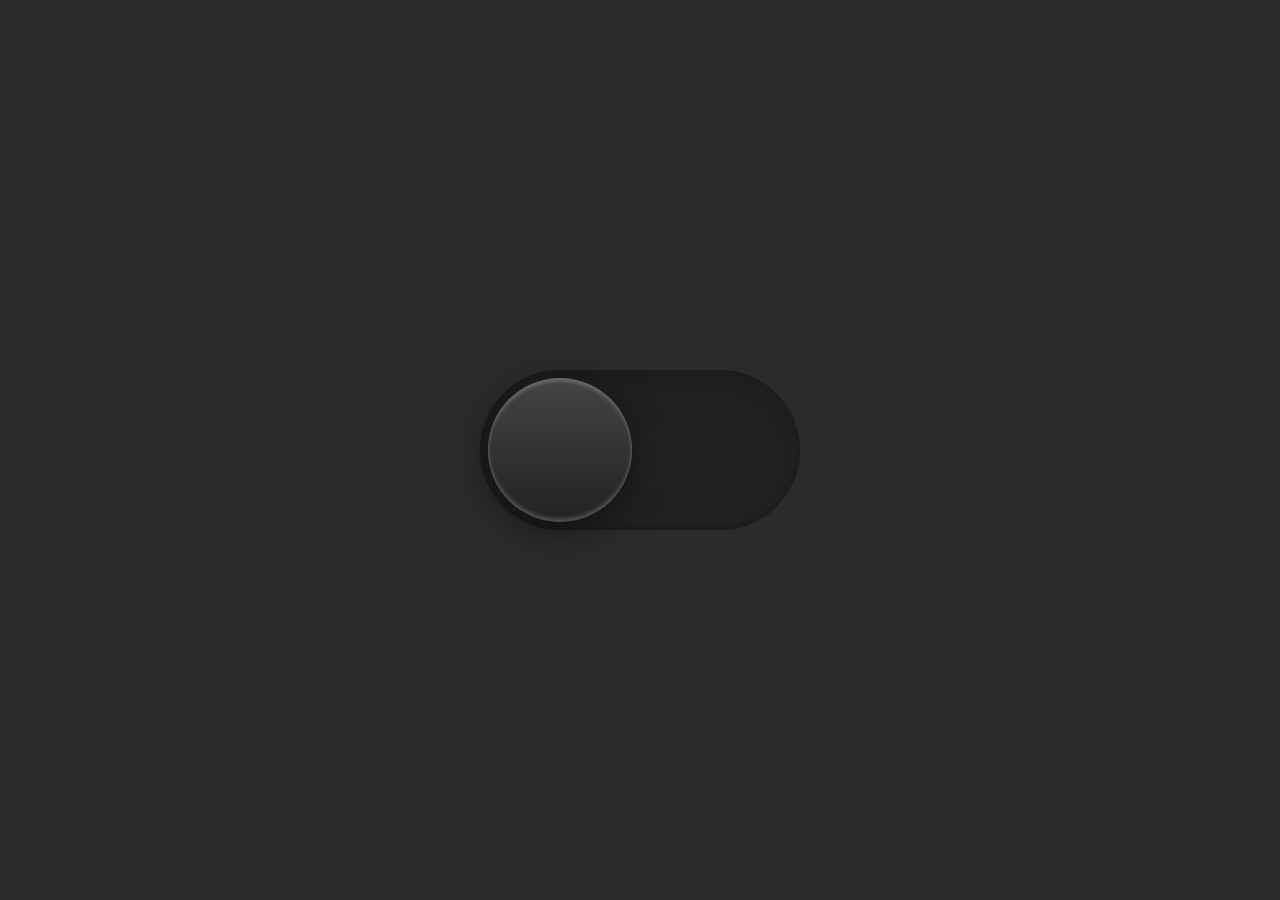
<file: index.html>
<!DOCTYPE html>
<html lang="en">
<head>
  <meta charset="UTF-8">
  <meta http-equiv="X-UA-Compatible" content="IE=edge">
  <meta name="viewport" content="width=device-width, initial-scale=1.0">
  <title>Toggle Mode</title>
  <link rel="stylesheet" href="index.css">
</head>
<body>
  <div id="toggle">
    <i class="indicator"></i>
  </div>
  <script src="index.js"></script>
</body>
</html>
</file>
<file: index.css>
*{
  margin: 0;
  padding: 0;
  box-sizing: border-box;
}
body{
  display: flex;
  justify-content: center;
  align-items: center;
  min-height: 100vh;
  background: #2b2b2b;
}
body.active{
  background: #f8f8f8;
}
#toggle{
  position: relative;
  display: block;
  width: 320px;
  height: 160px;
  border-radius: 160px;
  background: #222;
  transition: 0.5s;
  cursor: pointer;
  box-shadow: inset 0 8px 60px rgba(0, 0, 0,0.1),
              inset 0 8px 8px rgba(0, 0, 0,0.1),
              inset 0 -4px 4px rgba(0, 0, 0,0.1);
}
#toggle.active{
  background: #fff;
  box-shadow: inset 0 2px 60px rgba(0, 0, 0,0.1),
              inset 0 2px 8px rgba(0, 0, 0,0.1),
              inset 0 -4px 4px rgba(0, 0, 0,0.05);
}
#toggle .indicator{
  position: absolute;
  top: 0;
  left: 0;
  width: 160px;
  height: 160px;
  background: linear-gradient(to bottom, #444, #222);
  border-radius: 50%;
  transform: scale(0.9);
  box-shadow: 0 8px 40px rgba(0, 0, 0,0.5),
              inset 0 4px 4px rgba(255, 255, 255,0.2),
              inset 0 -4px 4px rgba(255, 255, 255,0.2);
  transition: 0.5s;
}
#toggle.active .indicator{
  left: 160px;
  background: linear-gradient(to bottom, #eaeaea, #f9f9f9);
  box-shadow: 0 8px 20px rgba(0, 0, 0,0.1),
  inset 0 4px 4px rgba(255, 255, 255,1),
  inset 0 -4px 4px rgba(255, 255, 255,01);
}
</file>
